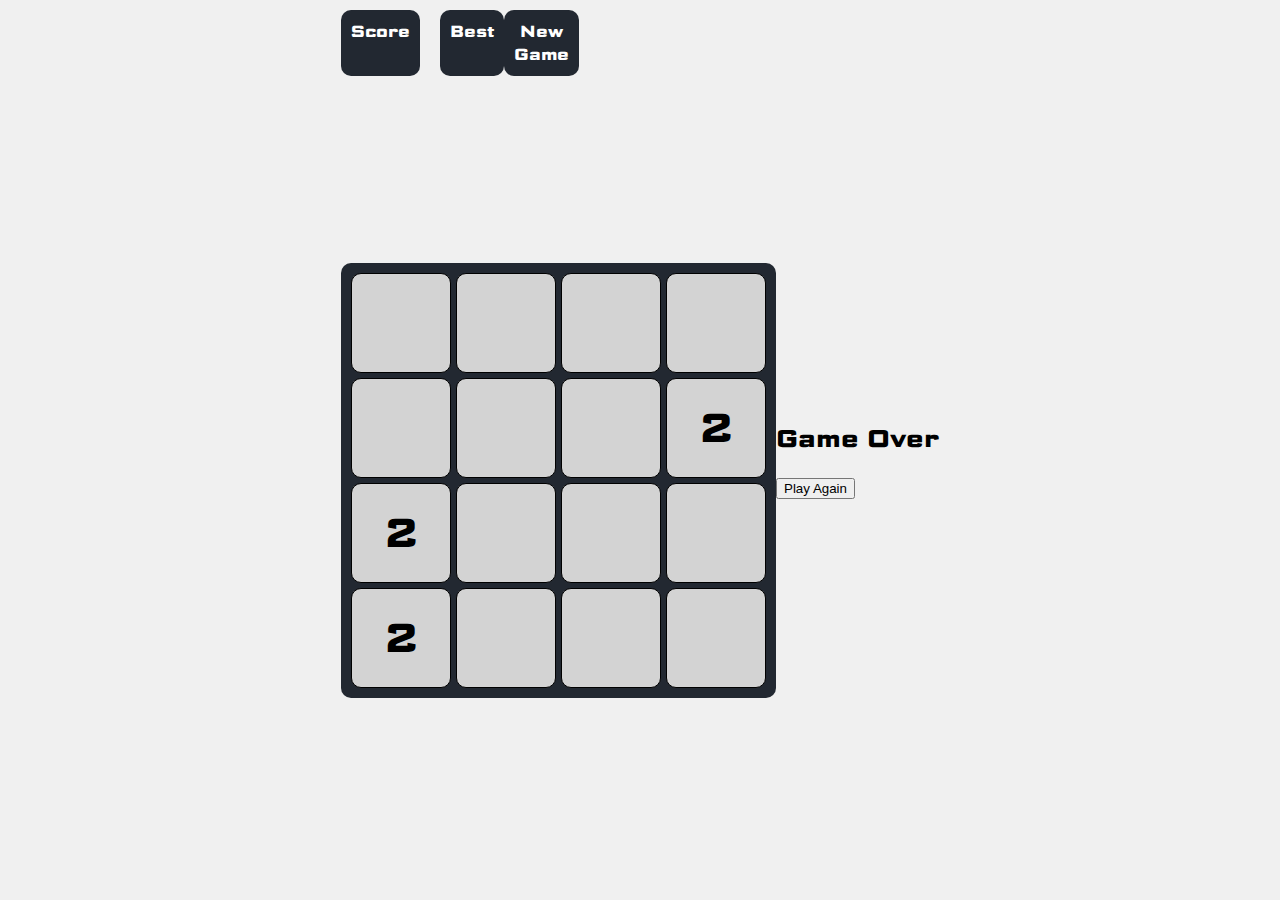
<file: index.html>
<!DOCTYPE html>
<html lang="en">
<head>
    <meta charset="UTF-8">
    <meta name="viewport" content="width=device-width, initial-scale=1.0">
    <title>2048</title>
    <link rel="stylesheet" href="./style.css">
</head>

<body>
    <div class="game-container">
    <div class="score-board">
        <div class="score-block">
            Score <br><span id="score"></span>
        </div>
        <div class="score-block">
            Best <br><span  id="best-score"></span>
        </div>
        <div id="new-game" class="new-game">
            New<br>Game
        </div>
    </div>
    <div class="game">
        <div class="cell"></div>
        <div class="cell"></div>
        <div class="cell"></div>
        <div class="cell"></div>
        <div class="cell"></div>
        <div class="cell"></div>
        <div class="cell"></div>
        <div class="cell"></div>
        <div class="cell"></div>
        <div class="cell"></div>
        <div class="cell"></div>
        <div class="cell"></div>
        <div class="cell"></div>
        <div class="cell"></div>
        <div class="cell"></div>
        <div class="cell"></div>
    </div>
    </div>
<div id="popup" class="popup">
  <div class="popup-content">
    <h2>Game Over</h2>
    <span id="finish-message"></span>
    <button class="new-game" id="popup-button">Play Again</button>
  </div>
</div>
    <script src="./game.js"></script>
</body>
</html>
</file>
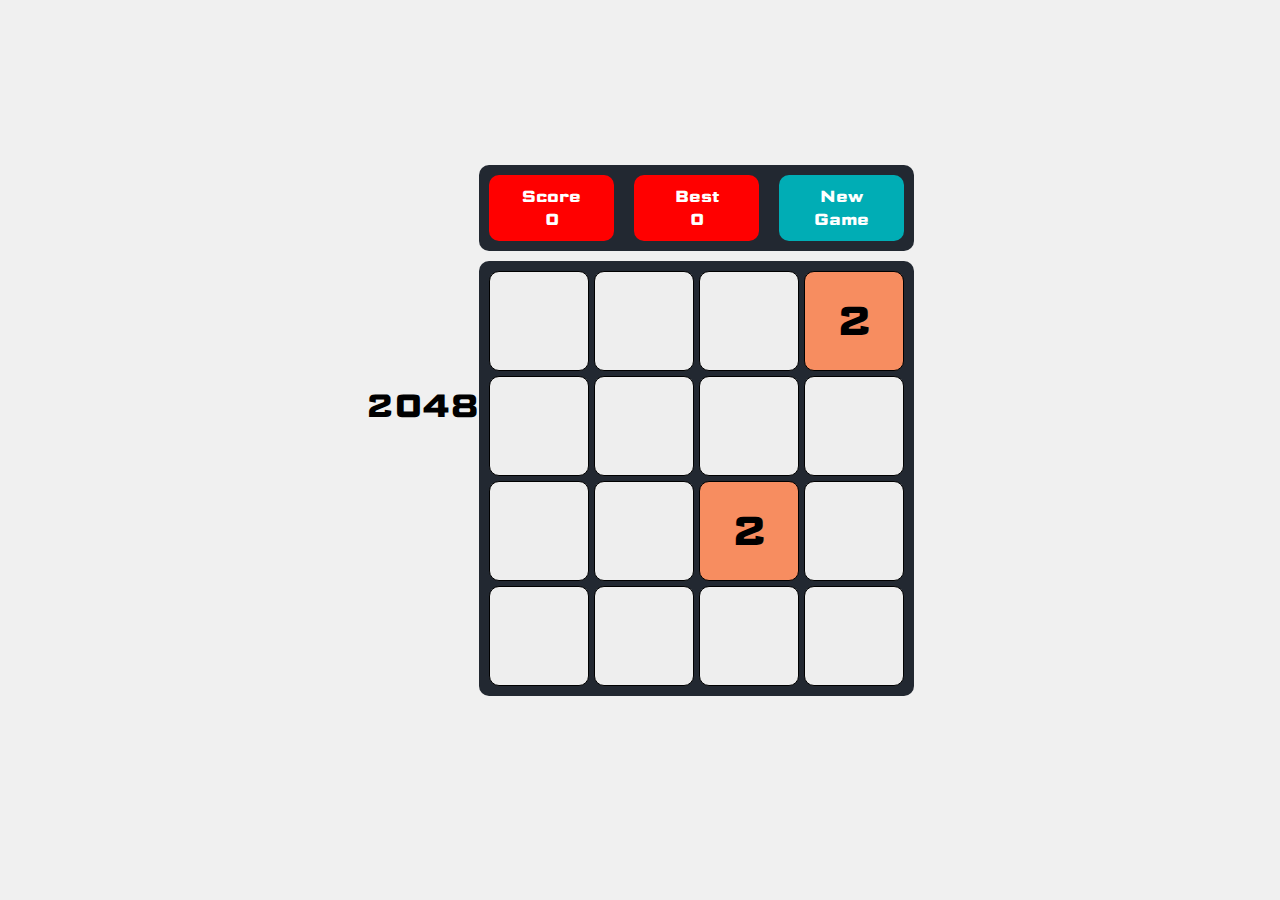
<file: game/index.html>
<!DOCTYPE html>
<html lang="en">
<head>
    <meta charset="UTF-8">
    <meta name="viewport" content="width=device-width, initial-scale=1.0">
    <title>2048</title>
    <link rel="stylesheet" href="./style.css">
</head>

<body>
    <h1 class="title">2048</h1>
    <div class="game-container">
    <div class="score-board">
        <div class="score-block">
            Score <br><span id="score"></span>
        </div>
        <div class="score-block">
            Best <br><span  id="best-score"></span>
        </div>
        <div id="new-game" class="new-game">
            New<br>Game
        </div>
    </div>
    <div class="game">
        <div class="cell"></div>
        <div class="cell"></div>
        <div class="cell"></div>
        <div class="cell"></div>
        <div class="cell"></div>
        <div class="cell"></div>
        <div class="cell"></div>
        <div class="cell"></div>
        <div class="cell"></div>
        <div class="cell"></div>
        <div class="cell"></div>
        <div class="cell"></div>
        <div class="cell"></div>
        <div class="cell"></div>
        <div class="cell"></div>
        <div class="cell"></div>
    </div>
    </div>
<div id="popup" class="popup">
  <div class="popup-content">
    <h2>Game Over</h2>
    <span id="finish-message"></span>
    <button class="new-game" id="popup-button">Play Again</button>
  </div>
</div>
    <script src="./game.js"></script>
</body>
</html>
</file>
<file: style.css>
@font-face {
    font-family: 'Science Gothic';
    src: url('./font/ScienceGothic-VariableFont_CTRS,slnt,wdth,wght.ttf')
        format('truetype');
}

body {
    display: flex;
    justify-content: center;
    align-items: center;
    height: 100vh;
    margin: 0;
    background-color: #f0f0f0;
    font-family: 'Science Gothic', sans-serif;
    font-weight: 700;
}

.game {
    background-color: #222831;
    display: grid;
    grid-template-columns: repeat(4, 100px);
    grid-template-rows: repeat(4, 100px);
    gap: 5px;
    padding: 10px;
    border-radius: 10px;
    margin-top: 60px;
}

.game div {
    display: flex;
    justify-content: center;
    align-items: center;
    background-color: lightgray;
    font-weight: bold;
    border: 1px solid #000;
}

.cell {
    background-color: '#0D1164';
    font-size: 40px;
    border-radius: 10px;
}

.score-board {
    height: auto;
    position: absolute;
    margin-bottom: 30px;
    display: flex;
    justify-content: space-between;
    width: 220px;
    top: 10px;
}

.score-board div {
    background-color: #222831;
    color: white;
    padding: 10px;
    border-radius: 10px;
    text-align: center;
    width: 100px;
}

.score-board div:first-child {
    margin-right: 20px;
}

.score-board div span {
    font-size: 24px;
    font-weight: 400;
}
</file>
<file: game/style.css>
@font-face {
    font-family: 'Science Gothic';
    src: url('./font/ScienceGothic-VariableFont_CTRS,slnt,wdth,wght.ttf')
        format('truetype');
}

body {
    display: flex;
    justify-content: center;
    align-items: center;
    height: 90vh;
    margin: 0;
    padding: 0;
    background-color: #f0f0f0;
    font-family: 'Science Gothic', sans-serif;
    font-weight: 700;
    box-sizing: border-box;
}

.game {
    background-color: #222831;
    display: grid;
    grid-template-columns: repeat(4, 100px);
    grid-template-rows: repeat(4, 100px);
    gap: 5px;
    padding: 10px;
    border-radius: 10px;
    margin-top: 10px;
}

.game div {
    display: flex;
    justify-content: center;
    align-items: center;
    background-color: lightgray;
    font-weight: bold;
    border: 1px solid #000;
}

.cell {
    background-color: '#0D1164';
    font-size: 40px;
    border-radius: 10px;
}

.score-board {
    background-color: #222831;
    display: grid;
    grid-template-columns: repeat(3, 1fr);
    gap: auto;
    border-radius: 10px;
    margin-top: 50px;
}

.score-board div {
    background-color: #222831;
    color: white;
    padding: 10px;
    border-radius: 10px;
    text-align: center;
    margin: 10px;
}

.tile-animation {
    animation: tile-animation 0.3s ease-in-out;
}

class .score-board div span {
    font-size: 24px;
    font-weight: 400;
}

@keyframes tile-animation {
    0% {
        transform: scale(0.5);
    }
    100% {
        transform: scale(1);
    }
}

.score-board .score-block {
    background-color: red;
}

.score-board .new-game {
    background-color: #00adb5;
    border: none;
    color: white;
    padding: 10px 20px;
    border-radius: 10px;
    cursor: pointer;
    font-size: 16px;
}

.popup {
    display: none;
    position: fixed;
    bottom: 0;
    left: 0;
    width: 100%;
    height: 100%;
    background: rgba(0, 0, 0, 0.5);
    justify-content: center;
    align-items: center;
    z-index: 9999;
    font-family: 'Science Gothic', sans-serif;
}

.popup-content {
    position: relative;
    left: 50%;
    top: 50%;
    transform: translate(-50%, -50%);
    background: #222831;
    padding: 20px 30px;
    border-radius: 10px;
    text-align: center;
    font-family: Arial, sans-serif;
    width: 300px;
}

.popup-content h2 {
    color: #ffd717;
    margin: 0;
    font-size: 24px;
}

.popup-content .new-game {
    background-color: #00adb5;
    border: none;
    color: white;
    padding: 10px 20px;
    border-radius: 10px;
    cursor: pointer;
    font-size: 16px;
}

.popup-content button {
    margin-top: 20px;
    padding: 10px 20px;
    background-color: #00adb5;
    border: none;
    color: white;
    border-radius: 5px;
    cursor: pointer;
    font-size: 16px;
    font-weight: bold;
}
.popup-content span {
    display: block;
    margin-top: 15px;
    font-size: 18px;
    color: #ffffff;
}
</file>
